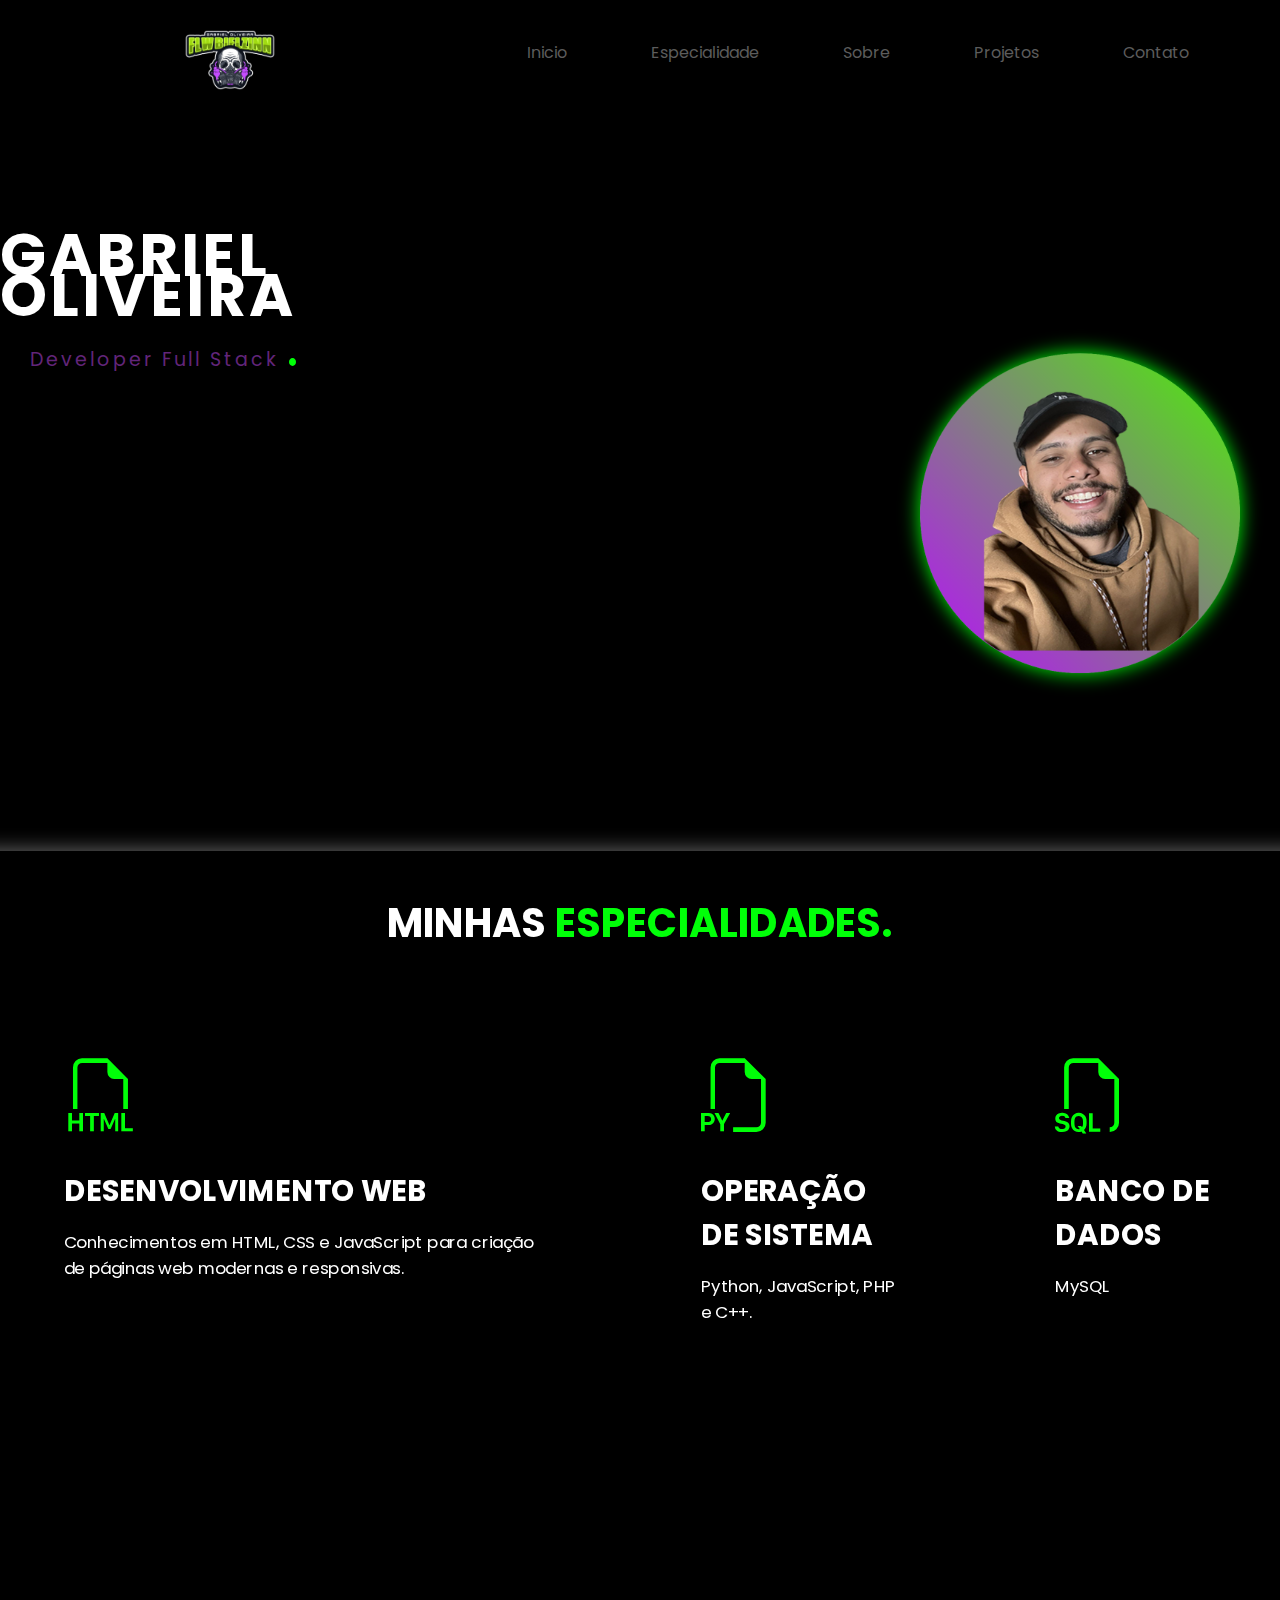
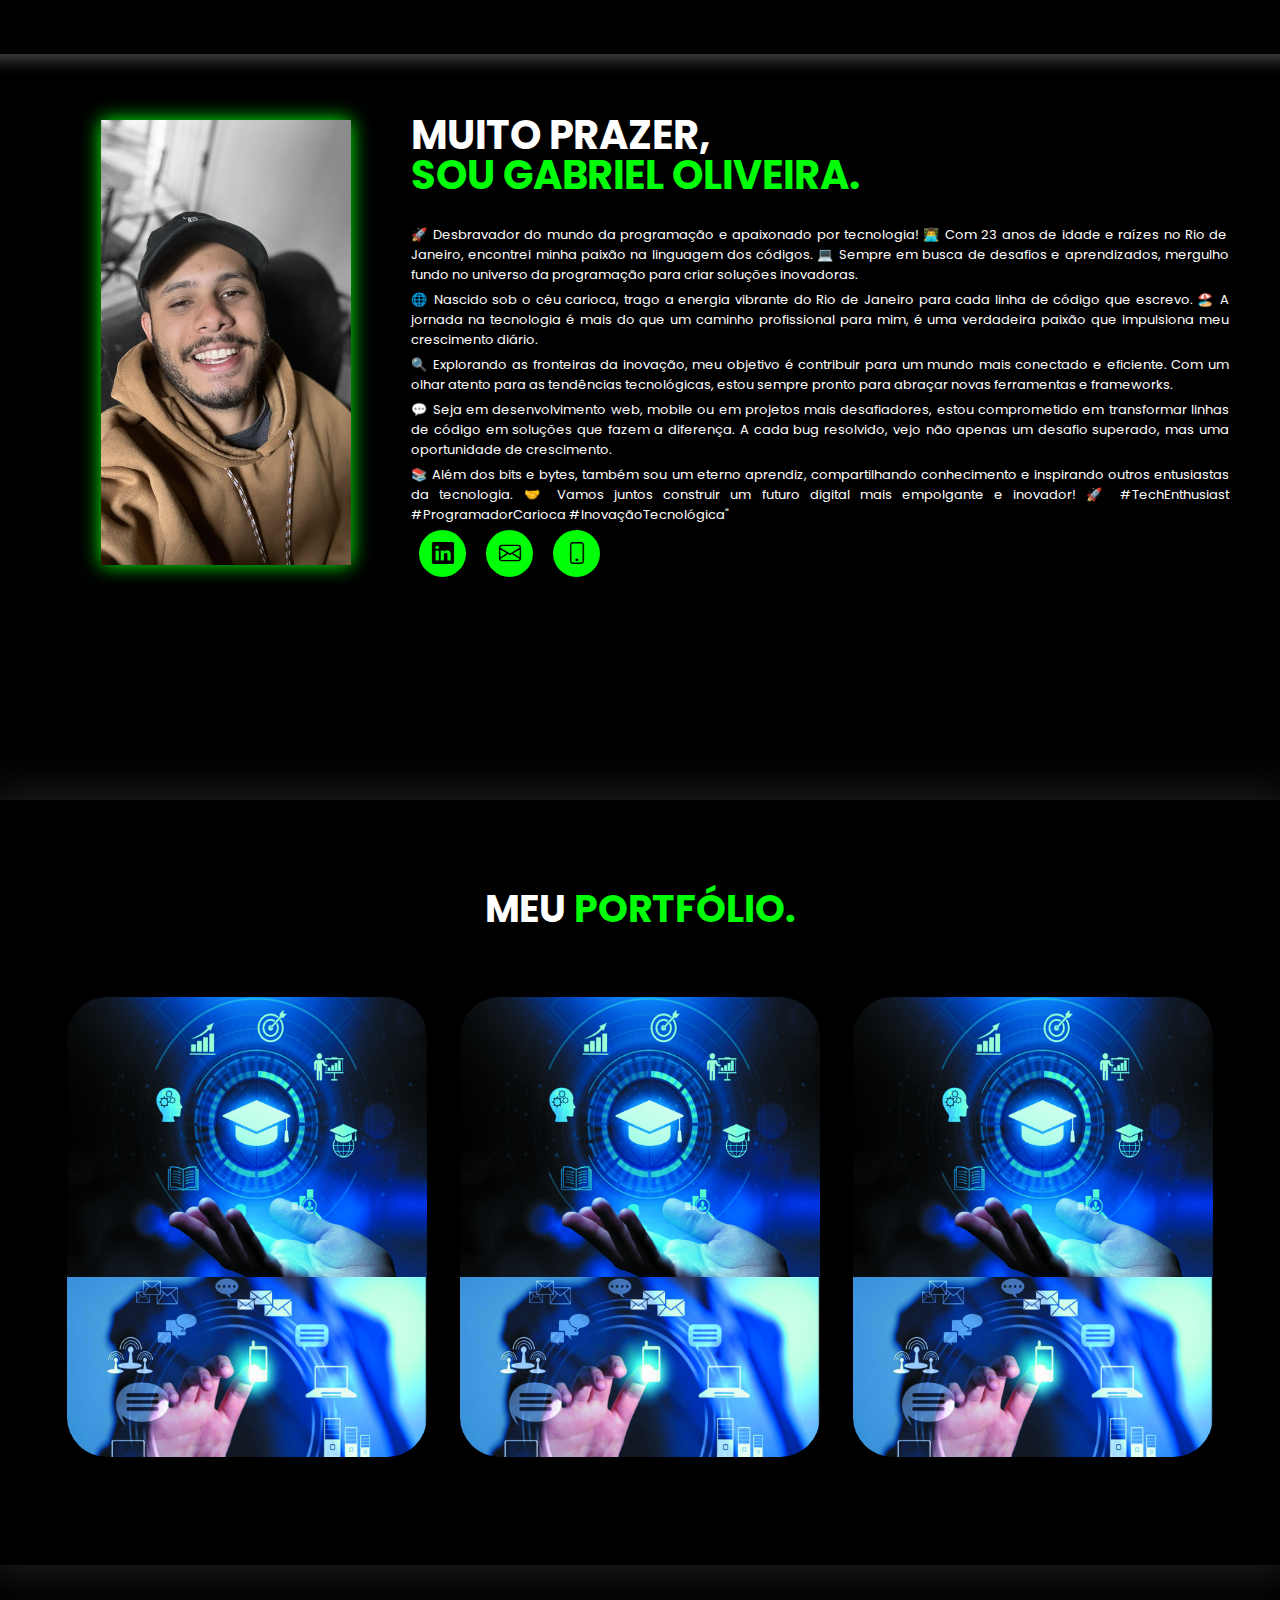
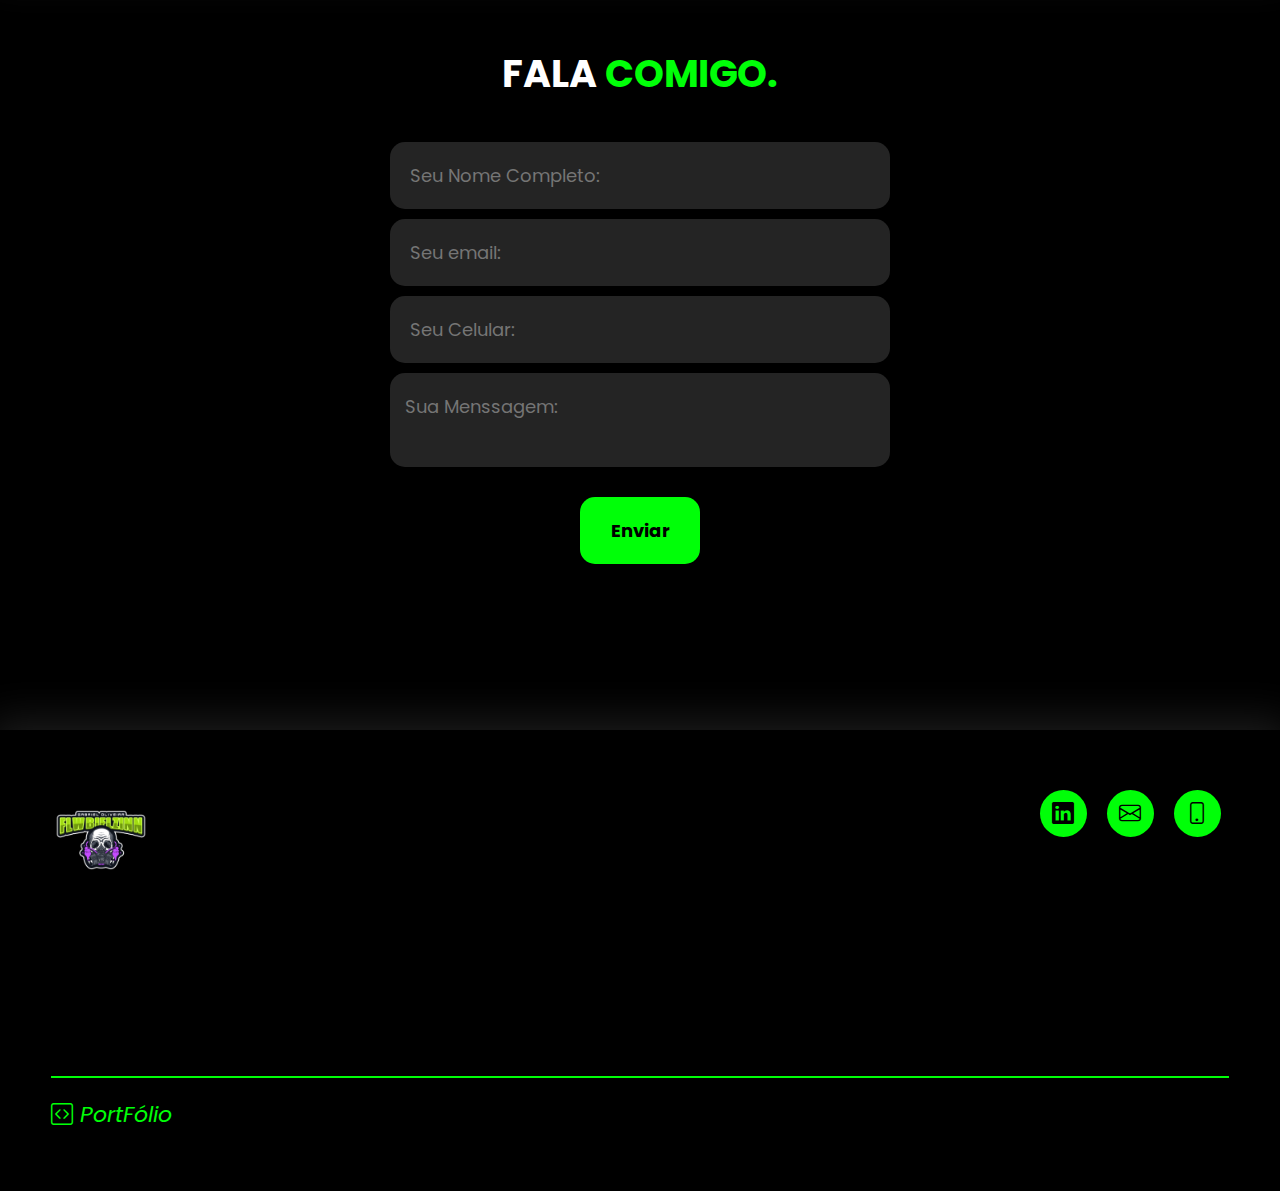
<file: index.html>
<!DOCTYPE html>
<html lang="pt-br">

<head>
    <meta charset="UTF-8">
    <meta name="viewport" content="width=device-width, initial-scale=1.0">
    <!-- google fonts -->
    <link rel="preconnect" href="https://fonts.googleapis.com">
    <link rel="preconnect" href="https://fonts.gstatic.com" crossorigin>
    <link
        href="https://fonts.googleapis.com/css2?family=Poppins:ital,wght@0,100;0,200;0,300;0,400;0,500;0,600;0,700;0,800;0,900;1,100;1,200;1,300;1,400;1,500;1,600;1,700;1,800;1,900&display=swap"
        rel="stylesheet">
    <!-- fim google fonts -->
    <!--- bootstrap --->
    <link rel="stylesheet" href="https://cdn.jsdelivr.net/npm/bootstrap-icons@1.11.3/font/bootstrap-icons.min.css">
    <!--- fim bootstrap --->
    <title>Gabriel Oliveira</title>
    <link rel="stylesheet" href="style.css">
    <script src="menu.js" defer></script>
</head>

<body>
    <header>
        <div class="interface">
            <div class="logo" id="inicio">
                <a href="#">
                    <img src="img/logo sem fundo.png" alt="Logomarca do site">
                </a>
            </div><!---Logo-->

            <nav class="menu-desktop">
                <ul>
                    <li><a href="#inicio">Inicio</a></li>
                    <li><a href="#especialidades">Especialidade</a></li>
                    <li><a href="#sobre">Sobre</a></li>
                    <li><a href="#projetos">Projetos</a></li>
                    <li><a href="#contatos">Contato</a></li>
                </ul>
            </nav>


            <div class="btn-abrir-menu" id="btn-menu">
                <i class="bi bi-list"></i>
            </div>

            <div class="menu-mobile" id="menu-mobile">
                <div class="btn-fechar">
                    <i class="bi bi-x-lg"></i>
                </div>

                <nav>
                    <ul>
                        <li><a href="#inicio">Inicio</a></li>
                        <li><a href="#especialidade">Especialidade</a></li>
                        <li><a href="#sobre">Sobre</a></li>
                        <li><a href="#projetos">Projetos</a></li>
                        <li><a href="#contatos">Contato</a></li>
                    </ul>
                </nav>

            </div><!---Menu Mobile--->
            <div class="overlay-menu" id="overlay-menu"></div>

        </div><!---Overlay Menu--->
        </div><!---FIM DA CLASSE INTERFACE--->
    </header>
    <main>
        <section class="topo-site">
            <div class="interface">
                <div class="flex">
                    <div class="txt-topo-site">
                        <h1>GABRIEL OLIVEIRA</h1>
                        <p>Developer Full Stack <span>.</span></p>
                    </div><!---Texto da Seção Topo do Site--->
                    <div class="img-topo-site">
                        <img src="img/Foto de perfil para redes sociais gradiente simples.png" alt="GABRIEL" />
                    </div><!---Imagem da Seção Topo do Site--->
                </div><!---Flex--->
            </div><!---Interface da Seção Top Site--->

        </section><!---Seção Top do Site--->

        <section class="especialidades">
            <div class="interface" id="especialidades">
                <h2 class="titulo">MINHAS <span>ESPECIALIDADES.</span></h2>
            </div><!---Interface da Seção Especialidades-->
            <div class="flex">
                <div class="especialidades-box">
                    <i class="bi bi-filetype-html"></i>
                    <h3>DESENVOLVIMENTO WEB</h3>
                    <p>Conhecimentos em HTML, CSS e JavaScript para
                        criação de páginas web modernas e responsivas.</p>
                </div><!---especialidade-box-->

                <div class="especialidades-box">
                    <i class="bi bi-filetype-py"></i>
                    <h3>OPERAÇÃO DE SISTEMA</h3>
                    <p>Python, JavaScript, PHP e C++.</p>
                </div><!---especialidade-box-->

                <div class="especialidades-box">
                    <i class="bi bi-filetype-sql"></i>
                    <h3>BANCO DE DADOS</h3>
                    <p>MySQL</p>
                </div><!---especialidades-box-->

            </div><!---Flex--->
        </section><!---Seção Especialidades--->

        <section class="sobre">
            <div class="interface" id="sobre">
                <div class="flex">
                    <div class="img-sobre">
                        <img src="img/EU.jpeg" alt="Imagem de Perfil">
                    </div><!---Imagem da Seção Sobre--->
                    <div class="txt-sobre">
                        <h2>MUITO PRAZER, <span>SOU GABRIEL OLIVEIRA.</span></h2>
                        <p>🚀 Desbravador do mundo da programação e apaixonado por tecnologia! 👨‍💻 Com 23 anos de
                            idade e raízes no Rio de Janeiro, encontrei minha paixão na linguagem dos códigos. 💻 Sempre
                            em busca de desafios e aprendizados, mergulho fundo no universo da programação para criar
                            soluções inovadoras.</p>

                        <p>🌐 Nascido sob o céu carioca, trago a energia vibrante do Rio de Janeiro para cada linha de
                            código que escrevo. 🏖️ A jornada na tecnologia é mais do que um caminho profissional para
                            mim, é uma verdadeira paixão que impulsiona meu crescimento diário.</p>

                        <p>🔍 Explorando as fronteiras da inovação, meu objetivo é contribuir para um mundo mais
                            conectado e eficiente. Com um olhar atento para as tendências tecnológicas, estou sempre
                            pronto para abraçar novas ferramentas e frameworks.</p>

                        <p>💬 Seja em desenvolvimento web, mobile ou em projetos mais desafiadores, estou comprometido
                            em transformar linhas de código em soluções que fazem a diferença. A cada bug resolvido,
                            vejo não apenas um desafio superado, mas uma oportunidade de crescimento.</p>

                        <p>📚 Além dos bits e bytes, também sou um eterno aprendiz, compartilhando conhecimento e
                            inspirando outros entusiastas da tecnologia. 🤝 Vamos juntos construir um futuro digital
                            mais empolgante e inovador! 🚀 #TechEnthusiast #ProgramadorCarioca #InovaçãoTecnológica"</p>
                        <div class="btn-social">
                            <a href="https://www.linkedin.com/in/flwbielzin/" target="_blank"><button><i
                                        class="bi bi-linkedin"></i></button></a>
                            <a href="mailto:msgabryelll22oliveira@gmail.com" target="_blank"><button><i
                                        class="bi bi-envelope"></i></button></a>
                            <a href="tel:+5521990884843"><button><i class="bi bi-phone"></i></button></a>
                        </div>
                    </div><!---Texto da Seção Sobre Mim--->
                </div><!---Flex--->
            </div><!---Interface da Seção Sobre-->
        </section><!---Seção Sobre--->

        <section class="portfolio">
            <div class="interface" id="projetos">
                <h2 class="titulo">MEU <span>PORTFÓLIO.</span></h2>
                <div class="flex">
                    <div class="img-port" style="background-image: url(img/gg3.jpg);">
                        <div class="overlay">Projeto 1</div>
                    </div><!---Imagem do Portfólio1--->
                    <div class="img-port" style="background-image: url(img/gg3.jpg);">
                        <div class="overlay">Projeto 2</div>
                    </div><!---Imagem do Portfólio2--->
                    <div class="img-port" style="background-image: url(img/gg3.jpg);">
                        <div class="overlay">Projeto 3</div>
                    </div><!---Imagem do Portfólio3--->

                </div><!---Flex Portfólio--->
            </div><!---Interface do Portfólio-->
        </section><!---Seção Portfólio--->

        <section class="formulario">
            <div class="interface" id="contatos">
                <h2 class="titulo">FALA <span>COMIGO.</span></h2>
                <form method="post" action="documento.php">
                    <input class="input" type="text" id="nome" name="nome" placeholder=" Seu Nome Completo:" required>
                    <input class="input" type="text" id="email" name="email" placeholder=" Seu email:" required>
                    <input class="input" type="text" id="celular" name="celular" placeholder=" Seu Celular:" required>
                    <textarea name="mensagem" id="mensagem" placeholder="Sua Menssagem:" required></textarea>

                    <div class="btn-enviar"> <input type="submit" value="Enviar"></div>
                </form>
            </div><!---Interface do Formulário-->
        </section><!---Seção Formulário--->
    </main>
    <footer>
        <div class="interface">
            <div class="line-footer">
                <div class="flex">
                    <div class="logo-footer">
                        <img src="img/logo sem fundo.png" alt="LOGO">
                    </div><!---Logomarca Footer--->
                    <div class="btn-social">
                        <a href="https://www.linkedin.com/in/flwbielzin/" target="_blank"><button><i
                                    class="bi bi-linkedin"></i></button></a>
                        <a href="mailto:msgabryelll22oliveira@gmail.com" target="_blank"><button><i
                                    class="bi bi-envelope"></i></button></a>
                        <a href="tel:+5521990884843"><button><i class="bi bi-phone"></i></button></a>
                    </div> <!---btn-social--->
                </div><!---FLEX--->
            </div><!---Linha do Rodapé--->
            <iframe style="border-radius:12px"
                src="https://open.spotify.com/embed/playlist/0zJbDK6iJMjI4RSP4Kmmza?utm_source=generator&theme=0"
                width="100%" height="152" frameborder="0" allowfullscreen=""
                allow="autoplay; clipboard-write; encrypted-media; fullscreen; picture-in-picture" loading="lazy"
                autoplay></iframe>

            <div class="line-footer borda">
                <p><i class="bi bi-code-square"> PortFólio</i></p>
            </div><!---Linha do Rodapé--->
        </div><!---Interface do Footer-->
    </footer><!---Rodapé--->
    <script>
        document.addEventListener("DOMContentLoaded", function () {
            // Obtém todas as âncoras do menu
            var menuLinks = document.querySelectorAll(".menu-desktop a, .menu-mobile a");

            // Adiciona um ouvinte de evento de clique a cada âncora
            menuLinks.forEach(function (link) {
                link.addEventListener("click", function (event) {
                    event.preventDefault(); // Impede o comportamento padrão do link

                    // Obtém o destino da âncora (o valor do atributo href)
                    var targetId = link.getAttribute("href").substring(1);

                    // Obtém a posição da seção de destino
                    var targetSection = document.getElementById(targetId);

                    // Rola para a seção de destino com suavidade
                    targetSection.scrollIntoView({
                        behavior: "smooth"
                    });

                    // Fecha o menu mobile, se estiver aberto
                    var menuMobile = document.getElementById("menu-mobile");
                    menuMobile.style.display = "none";
                });
            });
        });
    </script>
</body>

</html>
</file>
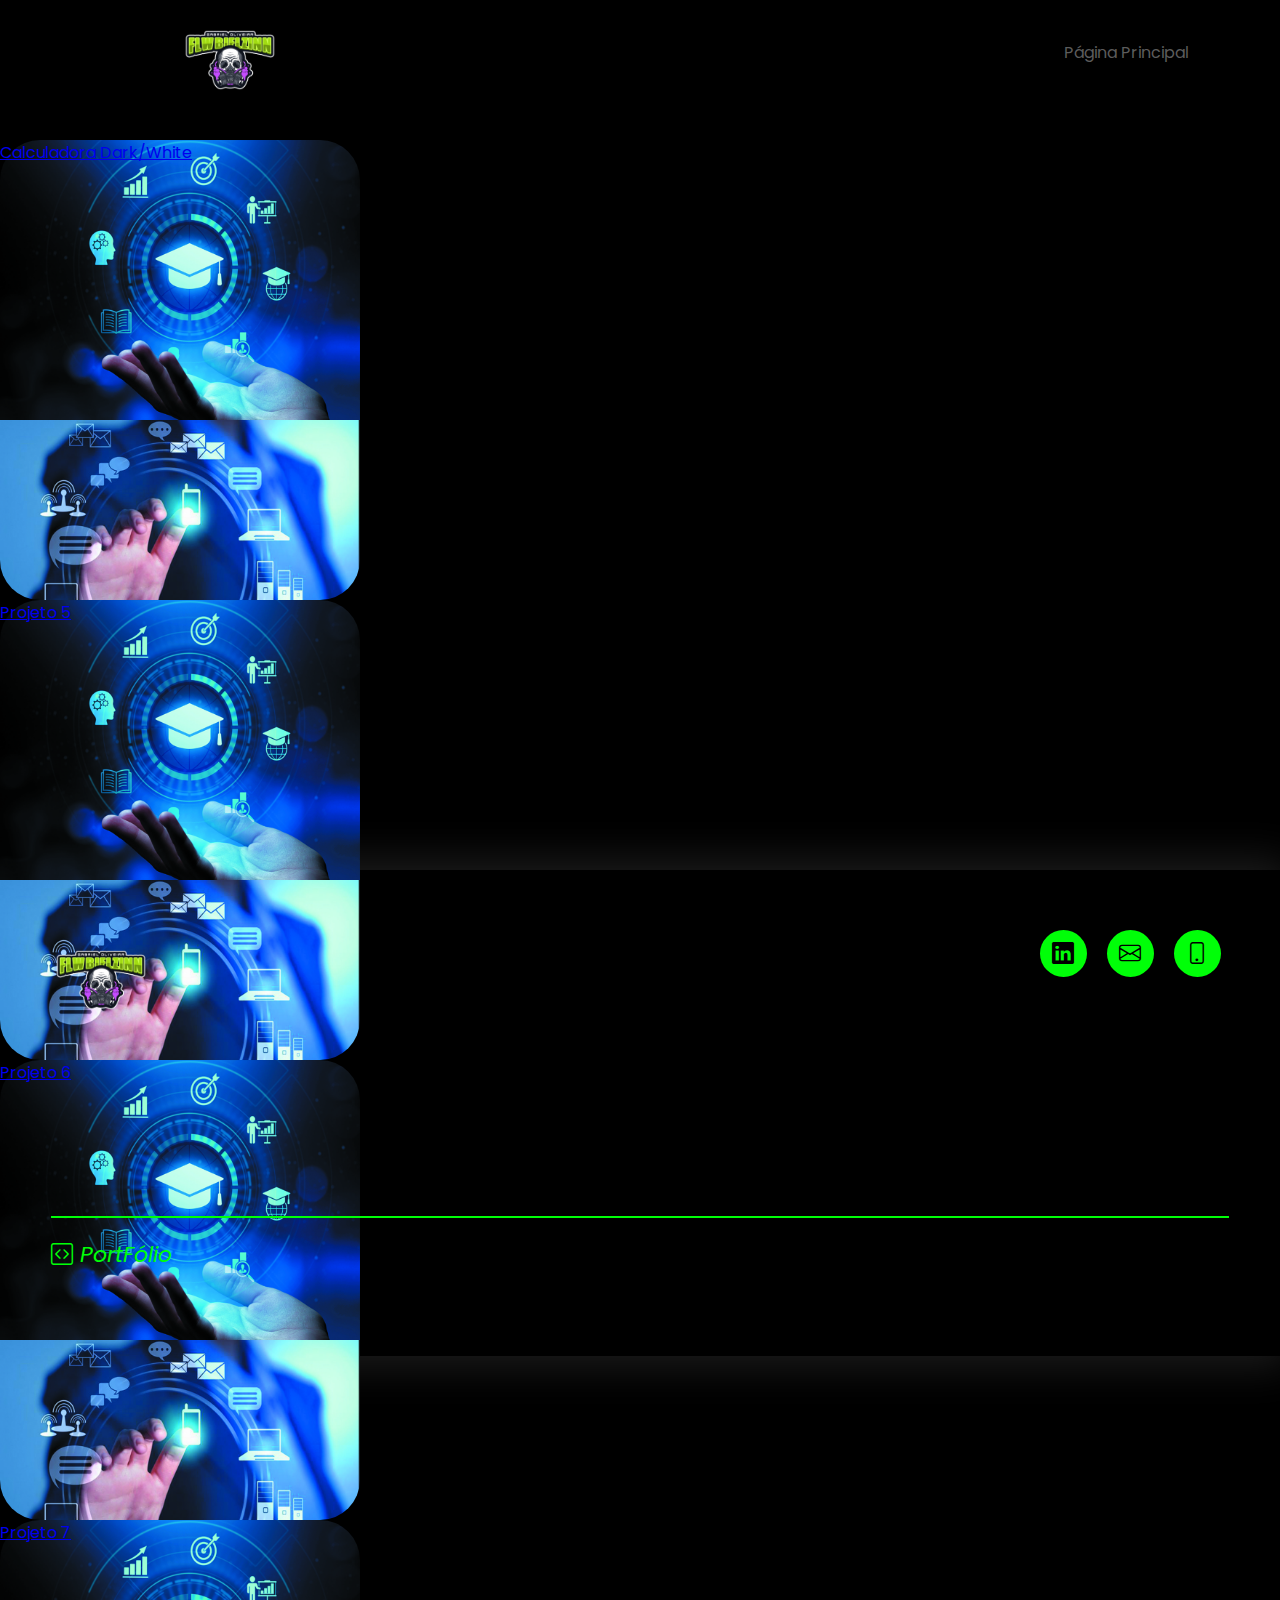
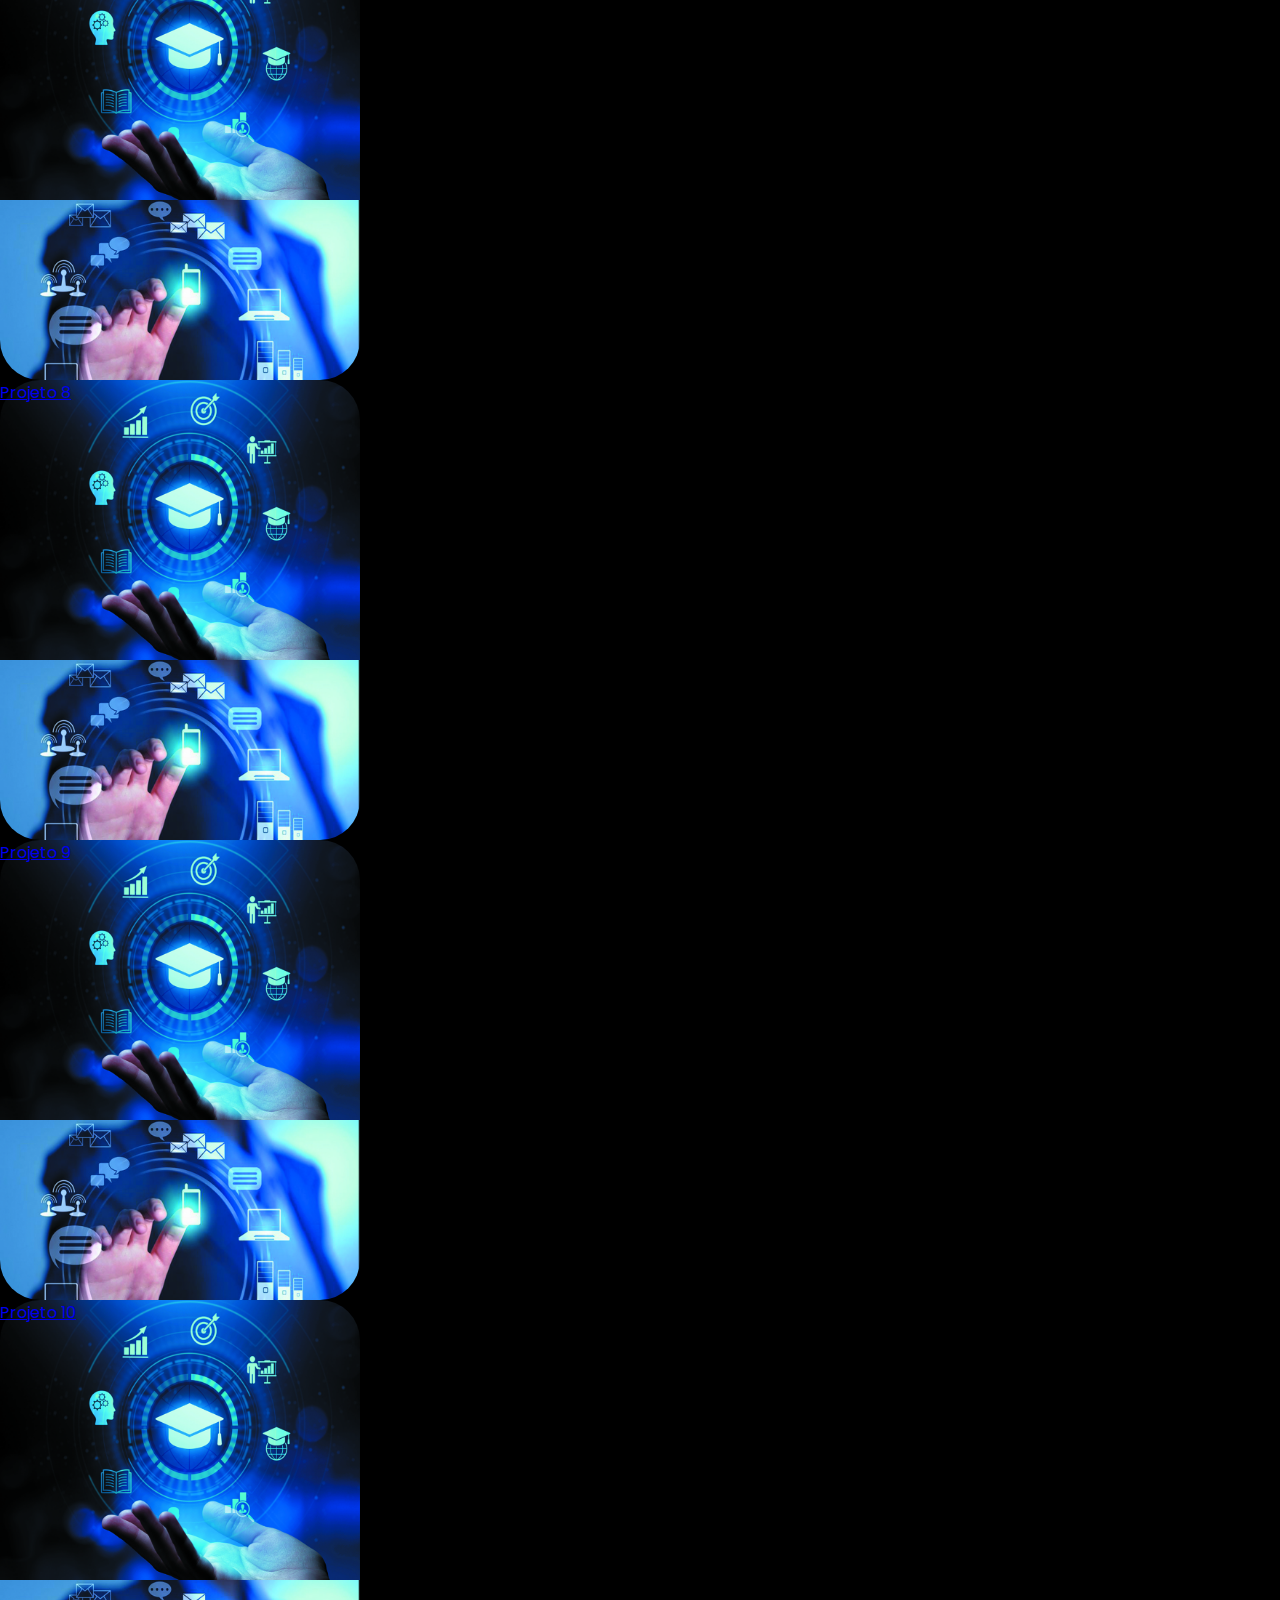
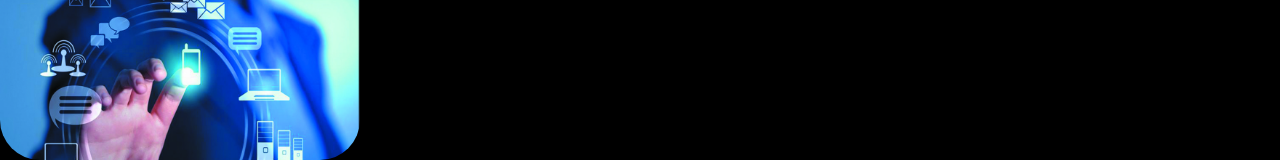
<file: projetos.html>
<!DOCTYPE html>
<html lang="pt-br">
<head>
    
        <meta charset="UTF-8">
        <meta name="viewport" content="width=device-width, initial-scale=1.0">
        <!-- google fonts -->
        <link rel="preconnect" href="https://fonts.googleapis.com">
        <link rel="preconnect" href="https://fonts.gstatic.com" crossorigin>
        <link
            href="https://fonts.googleapis.com/css2?family=Poppins:ital,wght@0,100;0,200;0,300;0,400;0,500;0,600;0,700;0,800;0,900;1,100;1,200;1,300;1,400;1,500;1,600;1,700;1,800;1,900&display=swap"
            rel="stylesheet">
        <!-- fim google fonts -->
        <!--- bootstrap --->
        <link rel="stylesheet" href="https://cdn.jsdelivr.net/npm/bootstrap-icons@1.11.3/font/bootstrap-icons.min.css">
        <!--- fim bootstrap --->
        <title>Gabriel Oliveira</title>
        <link rel="stylesheet" href="style.css">
        <link rel="website icon" type="png" href="/img/logo flwbielzin.jpeg">
        <script src="menu.js" defer></script>
    
</head>
<body>
    <header>
        <div class="interface">
            <div class="logo" id="inicio">
                <a href="#">
                    <img src="img/logo sem fundo.png" alt="Logomarca do site">
                </a>
            </div><!---Logo-->

            <nav class="menu-desktop">
                <ul>
                    <li><a href="index.html">Página Principal</a></li>
                    <!-- Substitua "outra_pagina.html" pelo URL da página para a qual deseja redirecionar -->
                </ul>
            </nav>
            


            <div class="btn-abrir-menu" id="btn-menu">
                <i class="bi bi-list"></i>
            </div>

            <div class="menu-mobile" id="menu-mobile">
                <div class="btn-fechar">
                    <i class="bi bi-x-lg"></i>
                </div>

                <nav>
                    <ul>
                        <li><a href="index.html">Página Principal</a></li>
                        
                    </ul>
                </nav>

            </div><!---Menu Mobile--->
            <div class="overlay-menu" id="overlay-menu"></div>

        </div><!---Overlay Menu--->
        </div><!---FIM DA CLASSE INTERFACE--->

    </header>
    <section class="portfolio1">
        <div class="interface" id="projetos">
            <h2 class="titulo1">MEUS <span>PROJETOS.</span></h2>
            <div class="flex1">
                <div class="img-port" style="background-image: url(img/gg3.jpg);">
                    <a href="https://calculadoradarkewhitegb.netlify.app/" target="_blank">
                        <div class="overlay1">Calculadora Dark/White</div>
                    </a>
                </div><!---Imagem do Portfólio4--->
                <div class="img-port" style="background-image: url(img/gg3.jpg);">
                    <a href="#" target="_blank">
                        <div class="overlay1">Projeto 5</div>
                    </a>
                </div><!---Imagem do Portfólio5--->
                <div class="img-port" style="background-image: url(img/gg3.jpg);">
                    <a href="#" target="_blank">
                        <div class="overlay1">Projeto 6</div>
                    </a>
                </div><!---Imagem do Portfólio6--->

                <div class="img-port" style="background-image: url(img/gg3.jpg);">
                    <a href="#" target="_blank">
                        <div class="overlay1">Projeto 7</div>
                    </a>
                </div><!---Imagem do Portfólio7--->

                <div class="img-port" style="background-image: url(img/gg3.jpg);">
                    <a href="#" target="_blank">
                        <div class="overlay1">Projeto 8</div>
                    </a>
                </div><!---Imagem do Portfólio8--->

                <div class="img-port" style="background-image: url(img/gg3.jpg);">
                    <a href="#" target="_blank">
                        <div class="overlay1">Projeto 9</div>
                    </a>
                </div><!---Imagem do Portfólio9--->

                <div class="img-port" style="background-image: url(img/gg3.jpg);">
                    <a href="#" target="_blank">
                        <div class="overlay1">Projeto 10</div>
                    </a>
                </div><!---Imagem do Portfólio10--->

                
                <!-- No menu de navegação -->
            </div> <!---Flex--->
        </div><!--- final interface--->
        
    </section><!---Seção Portfólio--->
</body>
<footer>
    <div class="interface">
        <div class="line-footer">
            <div class="flex">
                <div class="logo-footer">
                    <img src="img/logo sem fundo.png" alt="LOGO">
                </div><!---Logomarca Footer--->
                <div class="btn-social">
                    <a href="https://www.linkedin.com/in/flwbielzin/" target="_blank"><button><i
                                class="bi bi-linkedin"></i></button></a>
                    <a href="mailto:msgabryelll22oliveira@gmail.com" target="_blank"><button><i
                                class="bi bi-envelope"></i></button></a>
                    <a href="tel:+5521990884843"><button><i class="bi bi-phone"></i></button></a>
                </div> <!---btn-social--->
            </div><!---FLEX--->
        </div><!---Linha do Rodapé--->
        <iframe style="border-radius:13px"
            src="https://open.spotify.com/embed/playlist/0zJbDK6iJMjI4RSP4Kmmza?utm_source=generator&theme=0"
            width="100%" height="152" frameborder="0" allowfullscreen=""
            allow="autoplay; clipboard-write; encrypted-media; fullscreen; picture-in-picture" loading="lazy"
            autoplay></iframe>

        <div class="line-footer borda">
            <p><i class="bi bi-code-square"> PortFólio</i></p>
        </div><!---Linha do Rodapé--->
    </div><!---Interface do Footer-->
    <p>&copy; 2024 PortFolio. Todos os direitos reservados à Gabriel.</p>
</footer><!---footer--->
</html>
</file>
<file: style.css>
/* ESTILO GERAL */
* {
    margin: 0;
    padding: 0;
    box-sizing: border-box;
    font-family: 'Poppins', sans-serif;
}
section {
    height: 85vh; /* Faz com que cada seção ocupe toda a tela */
    margin: 0; /* Remove margens */
    padding: 0; /* Remove preenchimento */
}


body {
    background-color: #000;
    height: 100vh;
}

.logo img {
    width: 100px;
    /* ajuste o valor conforme necessário */
    height: auto;
    /* a altura será ajustada automaticamente */
    position: fixed;
    top: 10px; /* Ajuste conforme necessário */
    left: 18%;
    transform: translateX(-50%);
    z-index: 9999; /* Garante que a logo esteja acima de outros elementos */
}


.interface {
    max-width: 1280px;
    margin: 0 auto;
    position: relative;
    
}

.flex {
    display: flex;
}

h2.titulo {
    color: white;
    font-size: 38px;
    text-align: center;
}

h2.titulo span {
    color: #00ff08;
}

/* ESTILO DO CABEÇALHO */
header {
    padding-bottom: 20px;
    padding: 40px 4%;
}

header>.interface {
    display: flex;
    align-items: center;
    justify-content: space-between;
}

header a {
    color: #5c5c5c;
    text-decoration: none;
    display: inline-block;
    transition: .2s;
}

header nav.menu-desktop a:hover {
    color: #fff;
    transform: scale(1.05);
}

header nav ul {
    list-style-type: none;
}

header nav.menu-desktop ul li {
    display: inline-block;
    padding: 0 40px;
}


/* ESTILO MENU MOBILE */
.btn-abrir-menu{
    display: none;
}

.btn-abrir-menu i{
    color: #00FF08;
    font-size: 40px;
}
.menu-mobile{
    background-color: #000;
    height: 100vh;
    position: fixed;
    top: 0;
    right: 0;
    z-index: 99999;
    width: 0%;
    overflow: hidden;
    transition: .5s;
}

.menu-mobile.abrir-menu{
    width: 70%;
}

.menu-mobile.abrir-menu ~ .overlay-menu{
    display: block;
}
.menu-mobile .btn-fechar{
    padding: 20px 5%;
}


.menu-mobile .btn-fechar{
    padding: 20px 5%;
}
.menu-mobile .btn-fechar i{
    color: #00FF08;
    font-size: 30px;
}
.menu-mobile nav ul{
    text-align: right;
}
.menu-mobile nav ul li a{
    color: #fff;
    font-size: 20px;
    font-weight: 300;
    padding: 20px 8%;
    display: block;
} 
.menu-mobile nav ul li a:hover{
    background-color: #00FF08;
    color: #000;
}

.overlay-menu{
    background-color: #000000df;
    width: 100%;
    height: 100%;
    position: fixed;
    top: 0;
    left: 0;
    z-index: 88888;
    display: none;
}
/* ESTILO DO TOPO DO SITE */

section.topo-do-site {
    padding: 40px 4%;
}

section.topo-do-site .flex {
    align-items: center;
    justify-content: center;
    gap: 90px;
}
.topo-do-site h1 {
    color: #fff;
    font-size: 42px;
    line-height: 40px;
}


section .txt-topo-site h1 {
    color: white;
    font-size: 60px;
    line-height: 40px;
    margin-top: 130px;
    letter-spacing: 3px;
}

section .txt-topo-site p {
    color: rgb(98, 37, 122);
    font-size: 19px;
    margin-top: -15px;
    margin-left: 30px;
    letter-spacing: 3px;
}

section .txt-topo-site span {
    color: #00ff08;
    font-size: 60px;
}

section .img-topo-site img {
    width: 400px;
    height: auto;
    position: relative;
    animation: flutuar 2s ease-in-out infinite alternate;
    margin-left: 300px;
    margin-top: 200px; /* Adiciona espaço extra acima da imagem para movê-la para baixo */
    filter: drop-shadow(0 0 10px #00ff08);
}



@keyframes flutuar {
    0% {
        top: 0;
    }

    100% {
        top: 30px;
    }
}

/* ESTILO DAS ESPECIALIDADES */
section.especialidades {
    padding: 40px 4%;
    box-shadow: 0 0  20px #ffffff78;
    transform: scale(1.05)
}



section.especialidades .flex {
    gap: 60px;
}

.especialidades .especialidades-box {
    color: #fff;
    padding: 40px;
    border-radius: 20px;
    margin-top: 45px;
    transition: .2s;
}

.especialidades .especialidades-box:hover {
    transform: scale(1.05);
    box-shadow: 0 0 20px #ffffff78;
}


.especialidades .especialidades-box i {
    font-size: 70px;
    color: #00FF08;
}

.especialidades .especialidades-box h3 {
    font-size: 28px;
    margin: 15px 0;
    color: #fff;
}

/* ESTILO SOBRE */

section.sobre {
    padding: 80px 4%;
}

section.sobre .flex {
    align-items: center;
    gap: 60px;
}

.img-sobre img {
    width: 250px;
    height: auto;
    position: relative;
    animation: flutuar1 2s ease-in-out infinite alternate;
    margin-left: 50px;
    /* ou qualquer valor que você deseje */
    filter: drop-shadow(0 0 10px #00ff08);
}


@keyframes flutuar1 {
    0% {
        right: 0;
    }

    100% {
        left: 30px;
    }
}


.sobre .txt-sobre {
    color: white;
}

.sobre .txt-sobre h2 {
    font-size: 40px;
    line-height: 40px;
    margin-bottom: 30px;
}

.sobre .txt-sobre h2 span {
    color: #00FF08;
    display: block;
}

.sobre .txt-sobre p {
    margin: 5px 0;
    text-align: justify;
    font-size: 13px;
}

.btn-social button {
    width: 60px;
    height: 60px;
    border-radius: 50%;
    border: none;
    background-color: #00FF08;
    font-size: 22px;
    cursor: pointer;
    margin: 0 5px;
    transition: .2s;
}

.sobre .txt-sobre .btn-social button:hover {
    box-shadow: 0px 0px 8px #00ff08;
    transform: scale(1.05);
}

/* ESTILO PORTFOLIO */
section.portfolio {
    padding: 80px 4%;
    box-shadow: 0 0 40px 10px #ffffff1d;
}

section.portfolio .flex {
    justify-content: space-around;
    margin-top: 60px;
}

.img-port {
    width: 360px;
    height: 460px;
    background-size: cover;
    background-position: 100% 0%;
    transition: 8s;
    cursor: pointer;
    border-radius: 40px;
    position: relative;
}


.img-port:hover {
    background-position: 100% 100%;
}

.overlay {
    position: absolute;
    top: 0;
    left: 0;
    width: 100%;
    height: 100%;
    background-color: #000000b8;
    border-radius: 40px;
    display: flex;
    align-items: center;
    justify-content: center;
    /* Centraliza horizontalmente */
    text-align: center;
    /* Centraliza o texto dentro do elemento */
    font-size: 24px;
    font-weight: 600;
    color: #00FF08;
    opacity: 0;
    transition: .5s;
}

.overlay:hover {
    opacity: 1;
}

/* ESTILO DO FORMULÁRIO DE CONTATO */
section.formulario {
    padding: 80px 4%;
}

form {
    max-width: 500px;
    margin: 0 auto;
    display: flex;
    justify-content: center;
    flex-direction: column;
    gap: 10px;
    margin-top: 40px;
}

form input,
form textarea {
    width: 100%;
    background-color: #242424;
    border: 0;
    outline: 0;
    padding: 20px 15px;
    border-radius: 15px;
    color: #fff;
    font-size: 18px;
}

form textarea {
    resize: none;
    max-height: 250px;
}

form .btn-enviar {
    margin-top: 20px;
    text-align: center;
}

form .btn-enviar input {
    width: 120px;
    height: auto;
    background-color: #00ff08;
    color: #000;
    font-weight: 700;
    cursor: pointer;
    transition: .2s;

}

form .btn-enviar input:hover {
    box-shadow: 0px 0px 8px #00ff08;
    transform: scale(1.05);
}

/* estilo footer */
.logo-footer img {
    width: 100px;
    /* ajuste o valor conforme necessário */
    height: auto;
    /* a altura será ajustada automaticamente */
}

footer {
    padding: 40px 4%;
    box-shadow: 0 0 40px 10px #ffffff1d;
}

footer .flex {
    justify-content: space-between;

}

.btn-social button {
    width: 47px;
    height: 47px;
    border-radius: 50%;
    border: 0;
    background-color: #00ff08;
    font-size: 22px;
    cursor: pointer;
    margin: 0 8px;
}

.btn-social button:hover {
    box-shadow: 0px 0px 8px #00ff08;
    transform: scale(1.05);
}

footer .line-footer {
    padding: 20px 0;

}

.borda {
    border-top: 2px solid #00ff08;
}

footer .line-footer p i {
    color: #00ff08;
    font-size: 22px;

}

footer .line-footer p a {
    color: #ffff;
}

@media screen and (max-width: 1020px) {
    .btn-abrir-menu{
        display: block;
    }

    /* CLASSES GERAIS */
    .flex {
        flex-direction: column;
    }

    /* CABEÇALHO */
    .menu-desktop,
    .btn-contato {
        display: none;
    }

    /* TOPO DO SITE */
    section .topo-site .flex {
        padding: 10px 4%;
        flex-direction: column-reverse;
    }
    
    section .txt-topo-site h1 {
        color: white;
        font-size: 60px;
       
        margin-top: 60px;
        letter-spacing: 3px;
    }
    

    
    section .txt-topo-site h1 {
        color: white;
        font-size: 35px;
        padding: 15px 2%;
        text-align: left;
        }
        
        section .txt-topo-site p {
            color: rgb(98, 37, 122);
            font-size: 19px;
            }
            section .txt-topo-site span {
                color: #00ff08;
                font-size: 30px;
            }
            section .img-topo-site img {
                position: relative;
                animation: flutuar 2s ease-in-out infinite alternate;
                margin-left: 10px;
                filter: drop-shadow(0 0 10px #00ff08);
            }
        
        
            @keyframes flutuar {
                0% {
                    top: 0;
                }
        
                100% {
                    top: 30px;
                }
            }
            /* SOBRE */
            .img-sobre img {
                width: 250px;
                height: auto;
                position: relative;
                animation: flutuar1 2s ease-in-out infinite alternate;
                margin-left: 50px;
                /* ou qualquer valor que você deseje */
                filter: drop-shadow(0 0 10px #00ff08);
            }
            
            
            @keyframes flutuar1 {
                100% {
                    left: 0;
                }
            
                0% {
                    right: 30px;
                }
            }
}
</file>
